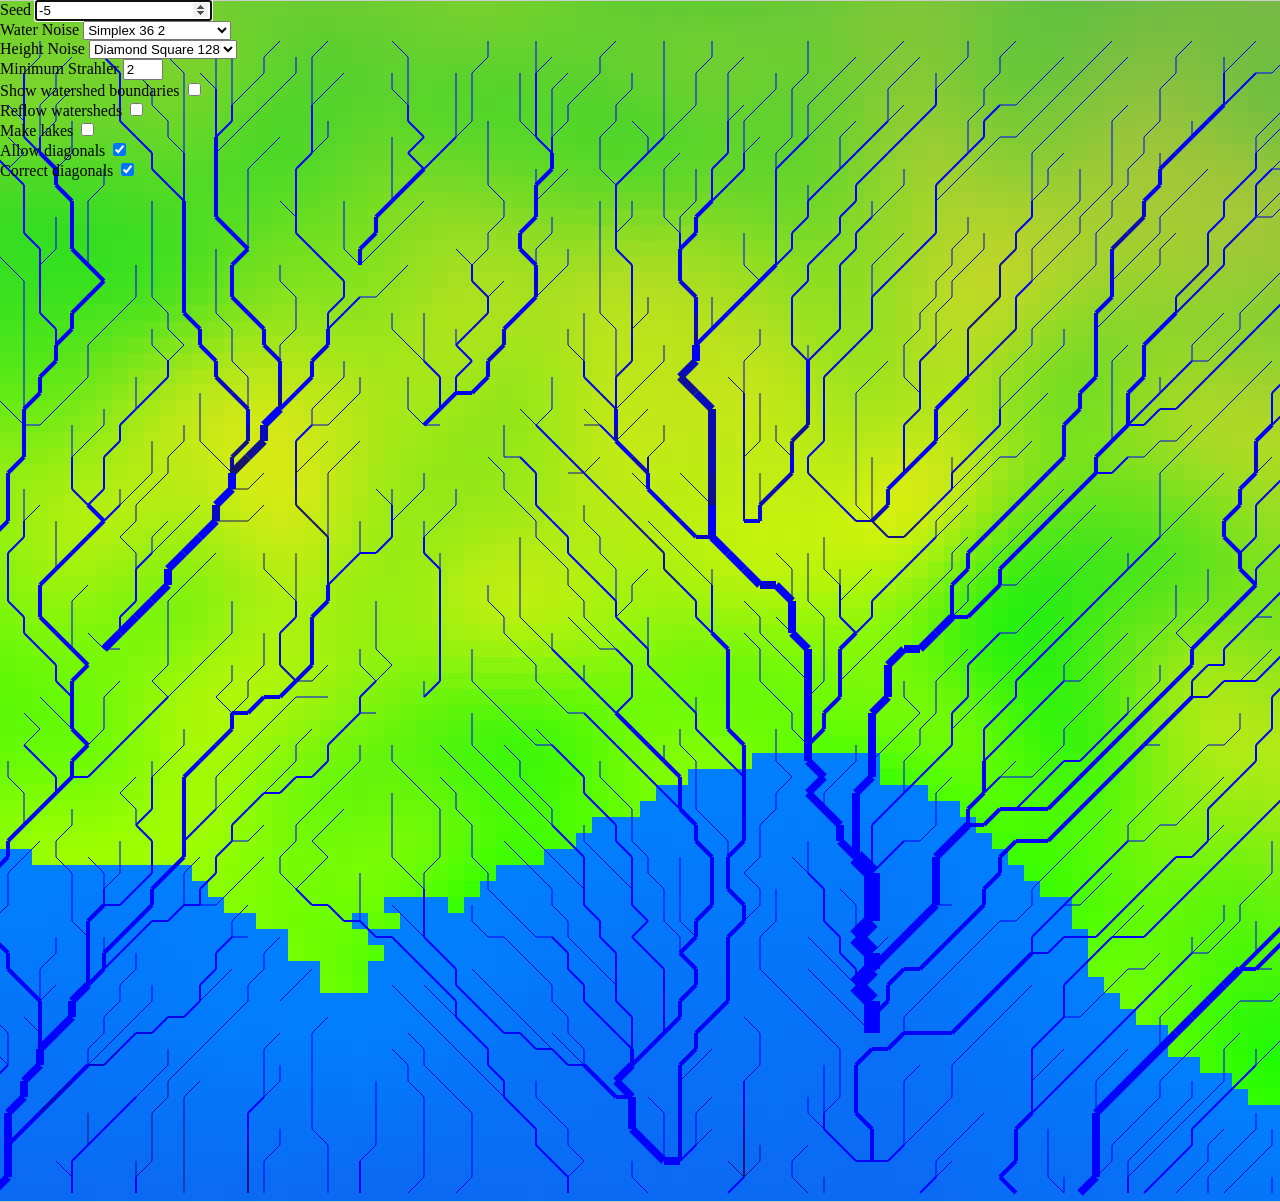
<file: inspect/Watersheds/index.html>
<!DOCTYPE html>
<html lang="en">
    <head>
        <meta charset="UTF-8" />
        <title>Watersheds</title>
        <link rel="stylesheet" href="./style.css" />
    </head>
    <body>
        <!-- partial:index.partial.html -->
        <form
            style="position: absolute; top: 0; left: 0"
            onsubmit="return false;"
        >
            <label>Seed</label>
            <input type="number" name="seed" id="seed" value="3" autofocus />
            <br />
            <label>Water Noise</label>
            <select name="waterfunc" id="waterfunc">
                <option value="TotallyRandom">Totally Random</option>
            </select>
            <br />
            <label>Height Noise</label>
            <select name="heightfunc" id="heightfunc">
                <option value="TotallyRandom">Totally Random</option>
            </select>
            <br />
            <label>Minimum Strahler</label>
            <input type="number" name="minstrahler" id="minstrahler"  min="1" max="7" value="2" />
            <br />
            <label>Show watershed boundaries</label>
            <input type="checkbox" name="showwatersheds" id="showwatersheds" />
            <br />
            <label>Reflow watersheds</label>
            <input
                type="checkbox"
                name="reflowwatersheds"
                id="reflowwatersheds"
            />
            <br />
            <label>Make lakes</label>
            <input
                type="checkbox"
                name="makelakes"
                id="makelakes"
            />
            <br />
            <label>Allow diagonals</label>
            <input type="checkbox" name="allowdiagonals" id="allowdiagonals" checked />
            <br />
            <label>Correct diagonals</label>
            <input
                type="checkbox"
                name="correctdiagonals"
                id="correctdiagonals"
                checked
            />
        </form>
        <canvas id="myCanvas" width="1600" height="1200"></canvas>

        <!-- Loading a module is not supported on file:// URLs, so testing
             this requires a HTTP server.  In VS Code, I use the Live Server
             extension:
             https://marketplace.visualstudio.com/items?itemName=ritwickdey.LiveServer
        -->
        <script type="module" src="./script.js"></script>
    </body>
</html>
</file>
<file: inspect/Watersheds/style.css>
body {
    margin: 0;
    overflow: hidden;
    display: flex;
    justify-content: center;
    align-items: center;
    min-height: 100vh;
    background-color: #f0f0f0;
}

canvas {
    border: 1px solid #ccc;
    background-color: #fff;
}
</file>
